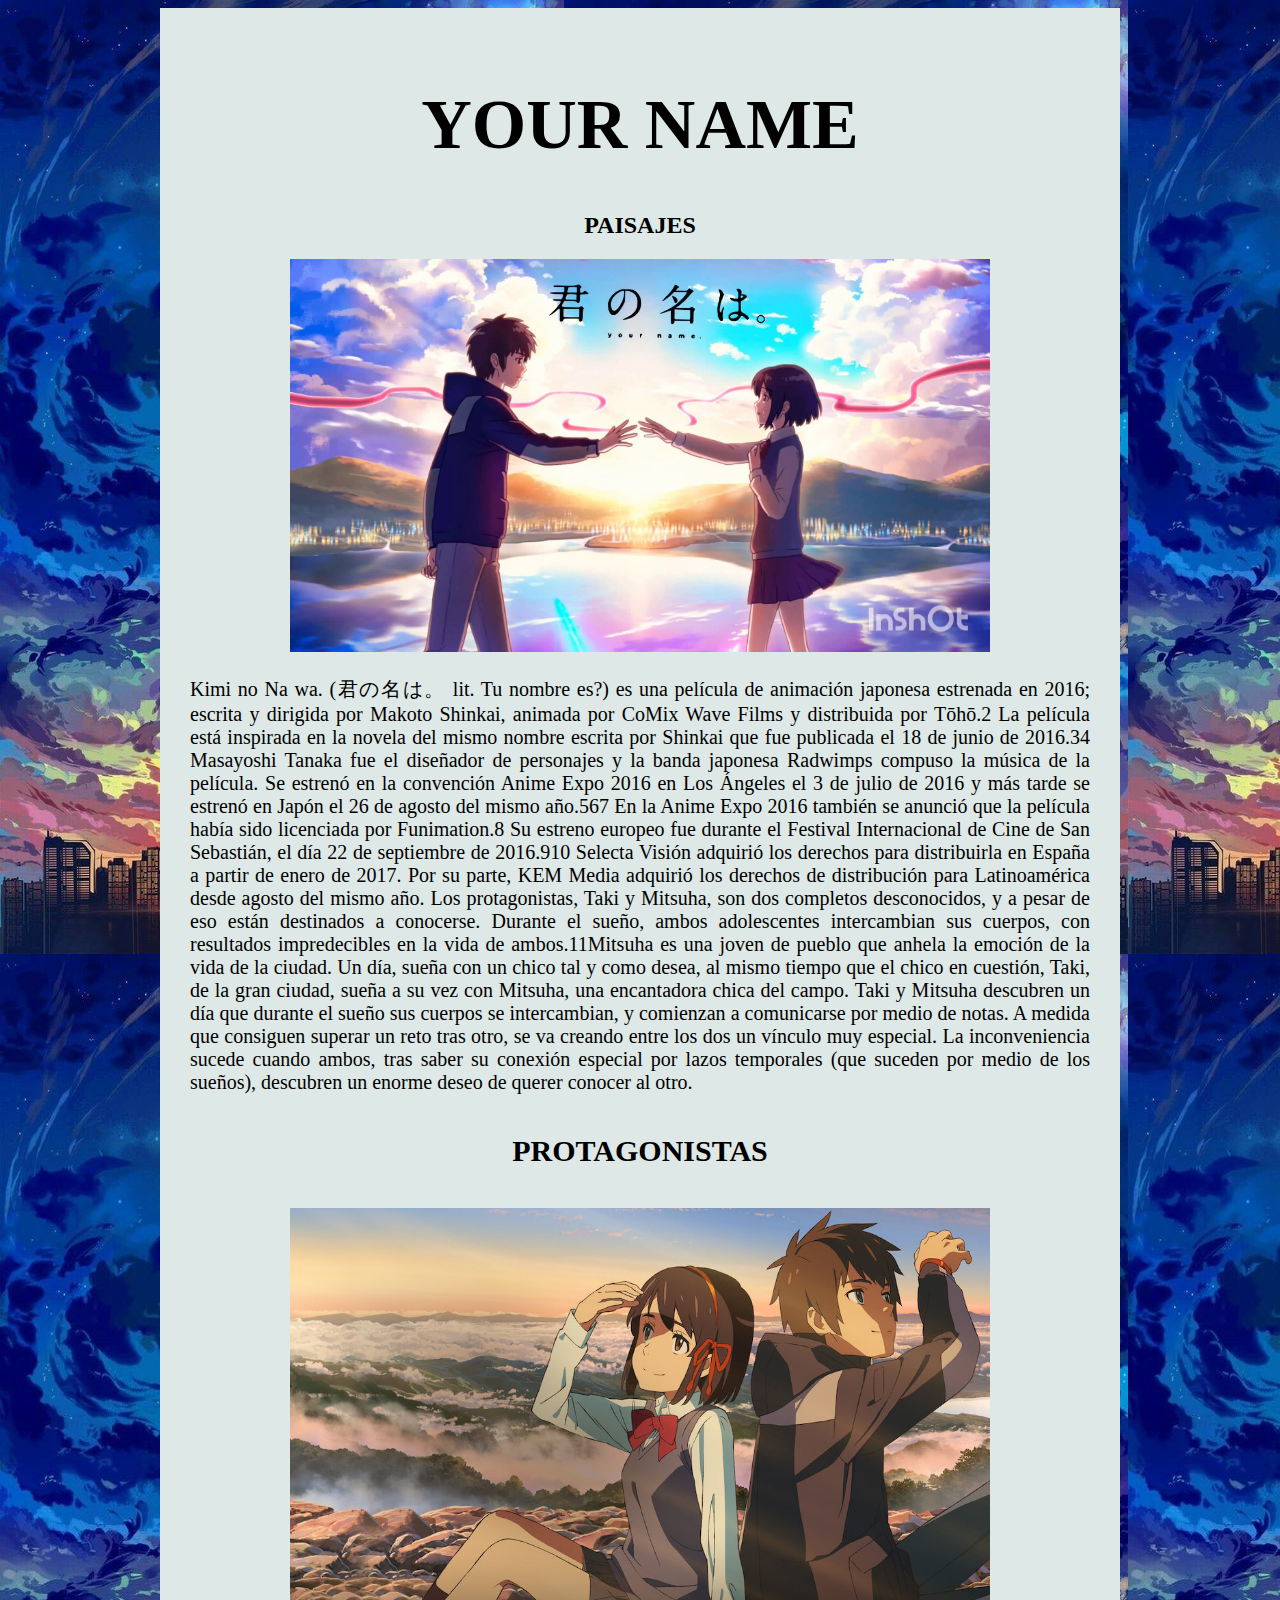
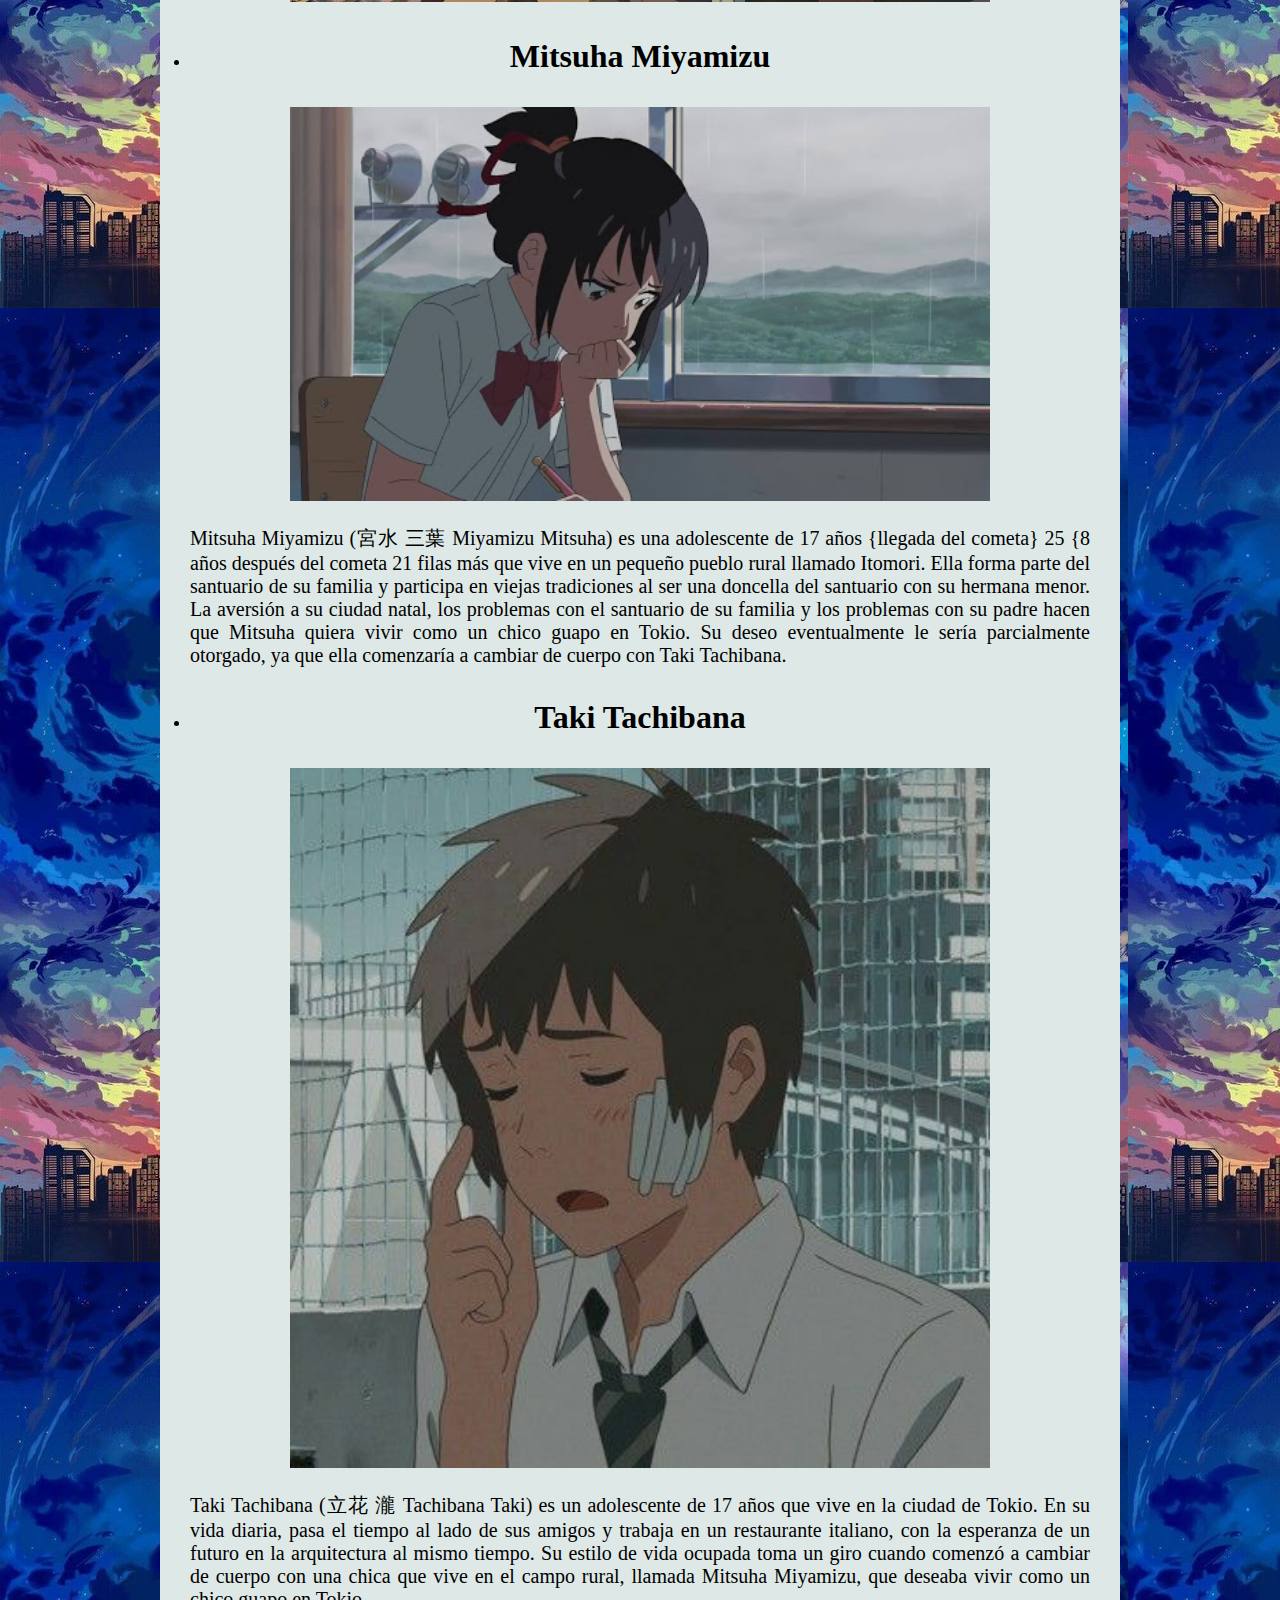
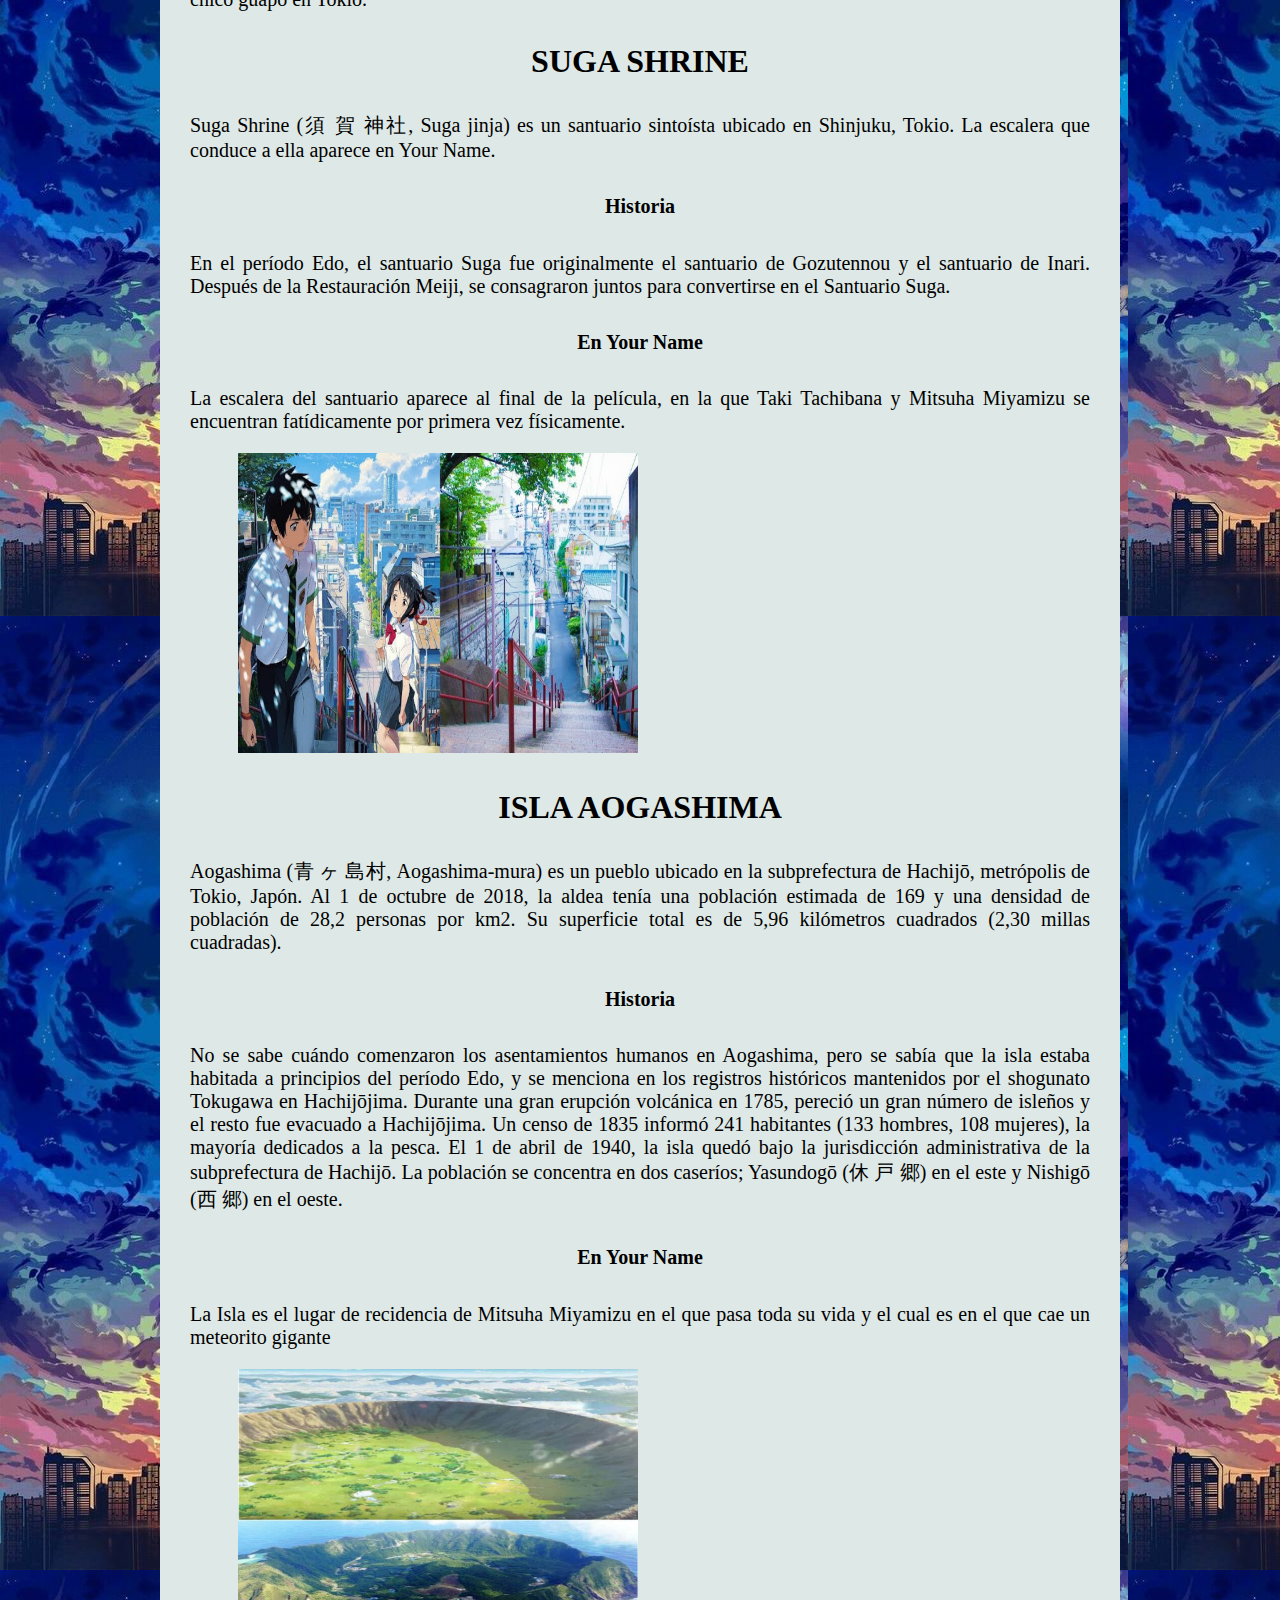
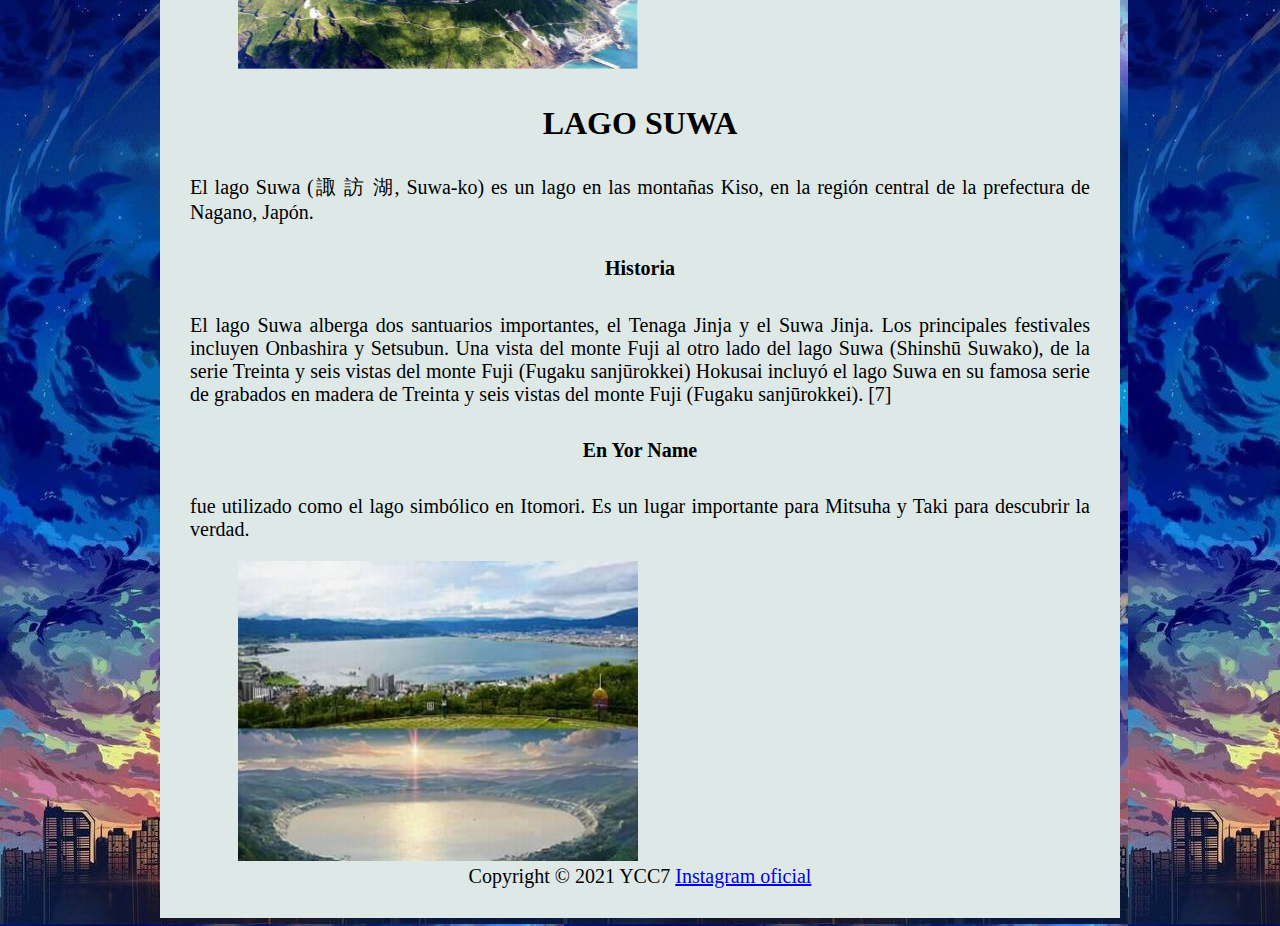
<file: index.html>
<!DOCTYPE html>
<html>
    <head>
        <title>Your name</title>
        <meta charset="utf-8">
        <link rel="stylesheet" href="css/estilo.css">
    </head>
    <body>
        <div class="contenedor">
            <h1>YOUR NAME</h1>
            <h2>PAISAJES</h2>
            
            <img class="img" src="img/Portada.jpg">
            <p>Kimi no Na wa. (君の名は。 lit. Tu nombre es?) es una película de animación japonesa estrenada en 2016; escrita y dirigida por Makoto Shinkai, animada por CoMix Wave Films y distribuida por Tōhō.2​ La película está inspirada en la novela del mismo nombre escrita por Shinkai que fue publicada el 18 de junio de 2016.3​4​ Masayoshi Tanaka fue el diseñador de personajes y la banda japonesa Radwimps compuso la música de la película. Se estrenó en la convención Anime Expo 2016 en Los Ángeles el 3 de julio de 2016 y más tarde se estrenó en Japón el 26 de agosto del mismo año.5​6​7​ En la Anime Expo 2016 también se anunció que la película había sido licenciada por Funimation.8​ Su estreno europeo fue durante el Festival Internacional de Cine de San Sebastián, el día 22 de septiembre de 2016.9​10​ Selecta Visión adquirió los derechos para distribuirla en España a partir de enero de 2017. Por su parte, KEM Media adquirió los derechos de distribución para Latinoamérica desde agosto del mismo año.

            Los protagonistas, Taki y Mitsuha, son dos completos desconocidos, y a pesar de eso están destinados a conocerse. Durante el sueño, ambos adolescentes intercambian sus cuerpos, con resultados impredecibles en la vida de ambos.11​Mitsuha es una joven de pueblo que anhela la emoción de la vida de la ciudad. Un día, sueña con un chico tal y como desea, al mismo tiempo que el chico en cuestión, Taki, de la gran ciudad, sueña a su vez con Mitsuha, una encantadora chica del campo. Taki y Mitsuha descubren un día que durante el sueño sus cuerpos se intercambian, y comienzan a comunicarse por medio de notas. A medida que consiguen superar un reto tras otro, se va creando entre los dos un vínculo muy especial. La inconveniencia sucede cuando ambos, tras saber su conexión especial por lazos temporales (que suceden por medio de los sueños), descubren un enorme deseo de querer conocer al otro.</p>
            <h4>PROTAGONISTAS</h4>
            <img class="img" src="img/protas.jpg">
            <lo>
             <li>
            <h3>Mitsuha Miyamizu</h3>
            </li>
            <img class="img" src="img/Mitsuha.jpg">
            <p>Mitsuha Miyamizu (宮水 三葉 Miyamizu Mitsuha) es una adolescente de 17 años {llegada del cometa} 25 {8 años después del cometa 21 filas más que vive en un pequeño pueblo rural llamado Itomori. Ella forma parte del santuario de su familia y participa en viejas tradiciones al ser una doncella del santuario con su hermana menor. La aversión a su ciudad natal, los problemas con el santuario de su familia y los problemas con su padre hacen que Mitsuha quiera vivir como un chico guapo en Tokio. Su deseo eventualmente le sería parcialmente otorgado, ya que ella comenzaría a cambiar de cuerpo con Taki Tachibana.</p>
            <li>
            <h3>Taki Tachibana</h3>
            </li>
            <img class="img" src="img/Taki.jpg">
            <p>Taki Tachibana (立花 瀧 Tachibana Taki) es un adolescente de 17 años que vive en la ciudad de Tokio. En su vida diaria, pasa el tiempo al lado de sus amigos y trabaja en un restaurante italiano, con la esperanza de un futuro en la arquitectura al mismo tiempo. Su estilo de vida ocupada toma un giro cuando comenzó a cambiar de cuerpo con una chica que vive en el campo rural, llamada Mitsuha Miyamizu, que deseaba vivir como un chico guapo en Tokio.</p>
            </lo>
            
            
            <h3>SUGA SHRINE</h3>
            <p>Suga Shrine (須 賀 神社, Suga jinja) es un santuario sintoísta ubicado en Shinjuku, Tokio. La escalera que conduce a ella aparece en Your Name.</p>
            
            <h5>Historia</h5>
            <p>En el período Edo, el santuario Suga fue originalmente el santuario de Gozutennou y el santuario de Inari. Después de la Restauración Meiji, se consagraron juntos para convertirse en el Santuario Suga.</p>

            <h5>En Your Name</h5>
            <p>La escalera del santuario aparece al final de la película, en la que Taki Tachibana y Mitsuha Miyamizu se encuentran fatídicamente por primera vez físicamente.</p>
            <img class="mapa" src="img/comp%20escaleras.jpg"> <iframe src="https://www.google.com/maps/embed?pb=!1m18!1m12!1m3!1d3240.6635858130035!2d139.72027601525883!3d35.68528468019347!2m3!1f0!2f0!3f0!3m2!1i1024!2i768!4f13.1!3m3!1m2!1s0x6018ece406d552f1%3A0x440be600a9c6807c!2sSantuario%20Suga!5e0!3m2!1ses-419!2smx!4v1616524619812!5m2!1ses-419!2smx" width="400" height="300" style="border:0;" allowfullscreen="" loading="lazy"></iframe>
            
            
            <h3>ISLA AOGASHIMA</h3>
            <p>Aogashima (青 ヶ 島村, Aogashima-mura) es un pueblo ubicado en la subprefectura de Hachijō, metrópolis de Tokio, Japón. Al 1 de octubre de 2018, la aldea tenía una población estimada de 169 y una densidad de población de 28,2 personas por km2. Su superficie total es de 5,96 kilómetros cuadrados (2,30 millas cuadradas).</p>
            
            <h5>Historia</h5>
            <p>No se sabe cuándo comenzaron los asentamientos humanos en Aogashima, pero se sabía que la isla estaba habitada a principios del período Edo, y se menciona en los registros históricos mantenidos por el shogunato Tokugawa en Hachijōjima. Durante una gran erupción volcánica en 1785, pereció un gran número de isleños y el resto fue evacuado a Hachijōjima. Un censo de 1835 informó 241 habitantes (133 hombres, 108 mujeres), la mayoría dedicados a la pesca.

            El 1 de abril de 1940, la isla quedó bajo la jurisdicción administrativa de la subprefectura de Hachijō. La población se concentra en dos caseríos; Yasundogō (休 戸 郷) en el este y Nishigō (西 郷) en el oeste.</p>
            
            <h5>En Your Name</h5>
            <p>La Isla es el lugar de recidencia de Mitsuha Miyamizu en el que pasa toda su vida y el cual es en el que cae un meteorito gigante</p>
            <img class="mapa" src="img/comp%20isla.jpg"> <iframe src="https://www.google.com/maps/embed?pb=!1m18!1m12!1m3!1d26932.34159721972!2d139.75041894424362!3d32.458173188427!2m3!1f0!2f0!3f0!3m2!1i1024!2i768!4f13.1!3m3!1m2!1s0x606ab9fa368ca60f%3A0xbd75a7879c20703c!2sAogashima!5e0!3m2!1ses-419!2smx!4v1616524573770!5m2!1ses-419!2smx" width="400" height="300" style="border:0;" allowfullscreen="" loading="lazy"></iframe>
            
            
            <h3>LAGO SUWA</h3>
            <p>El lago Suwa (諏 訪 湖, Suwa-ko) es un lago en las montañas Kiso, en la región central de la prefectura de Nagano, Japón.</p>
            
            <h5>Historia</h5>
            <p>El lago Suwa alberga dos santuarios importantes, el Tenaga Jinja y el Suwa Jinja. Los principales festivales incluyen Onbashira y Setsubun.
            Una vista del monte Fuji al otro lado del lago Suwa (Shinshū Suwako), de la serie Treinta y seis vistas del monte Fuji (Fugaku sanjūrokkei) 
            Hokusai incluyó el lago Suwa en su famosa serie de grabados en madera de Treinta y seis vistas del monte Fuji (Fugaku sanjūrokkei). [7]</p>
            
            <h5>En Yor Name</h5>
            <p>fue utilizado como el lago simbólico en Itomori. Es un lugar importante para Mitsuha y Taki para descubrir la verdad. </p>
            <img class="mapa" src="img/comp%20lago.jpg"> <iframe src="https://www.google.com/maps/embed?pb=!1m18!1m12!1m3!1d51613.91124818797!2d138.04775092237824!3d36.047891808118386!2m3!1f0!2f0!3f0!3m2!1i1024!2i768!4f13.1!3m3!1m2!1s0x601c55605b0c35d5%3A0xcd199e65021b9b75!2sLake%20Suwa!5e0!3m2!1ses-419!2smx!4v1616524430546!5m2!1ses-419!2smx" width="400" height="300" style="border:0;" allowfullscreen="" loading="lazy"></iframe>
             <footer>Copyright © 2021 YCC7 <a target="_blank" href="https://www.instagram.com/yat_camargo7/?hl=es">Instagram oficial</a></footer>
        </div>
        
    </body>
</html>
</file>
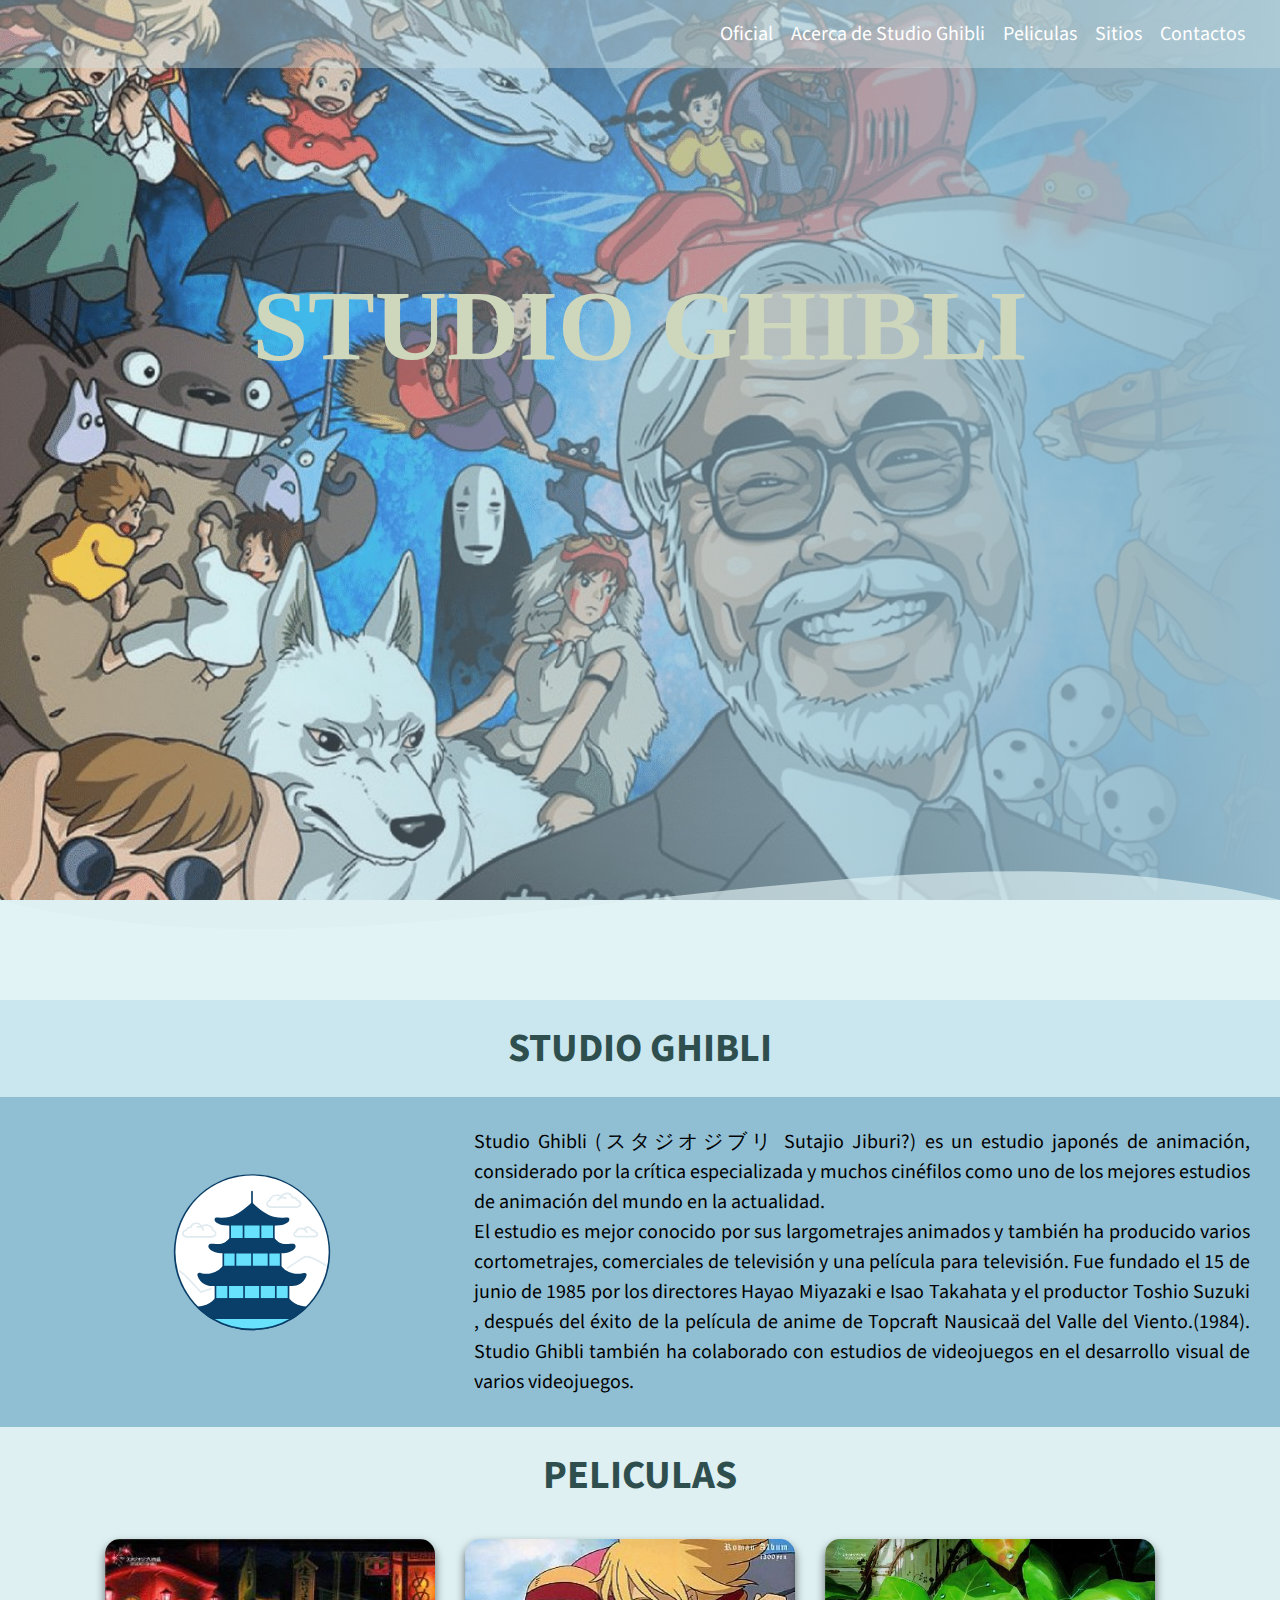
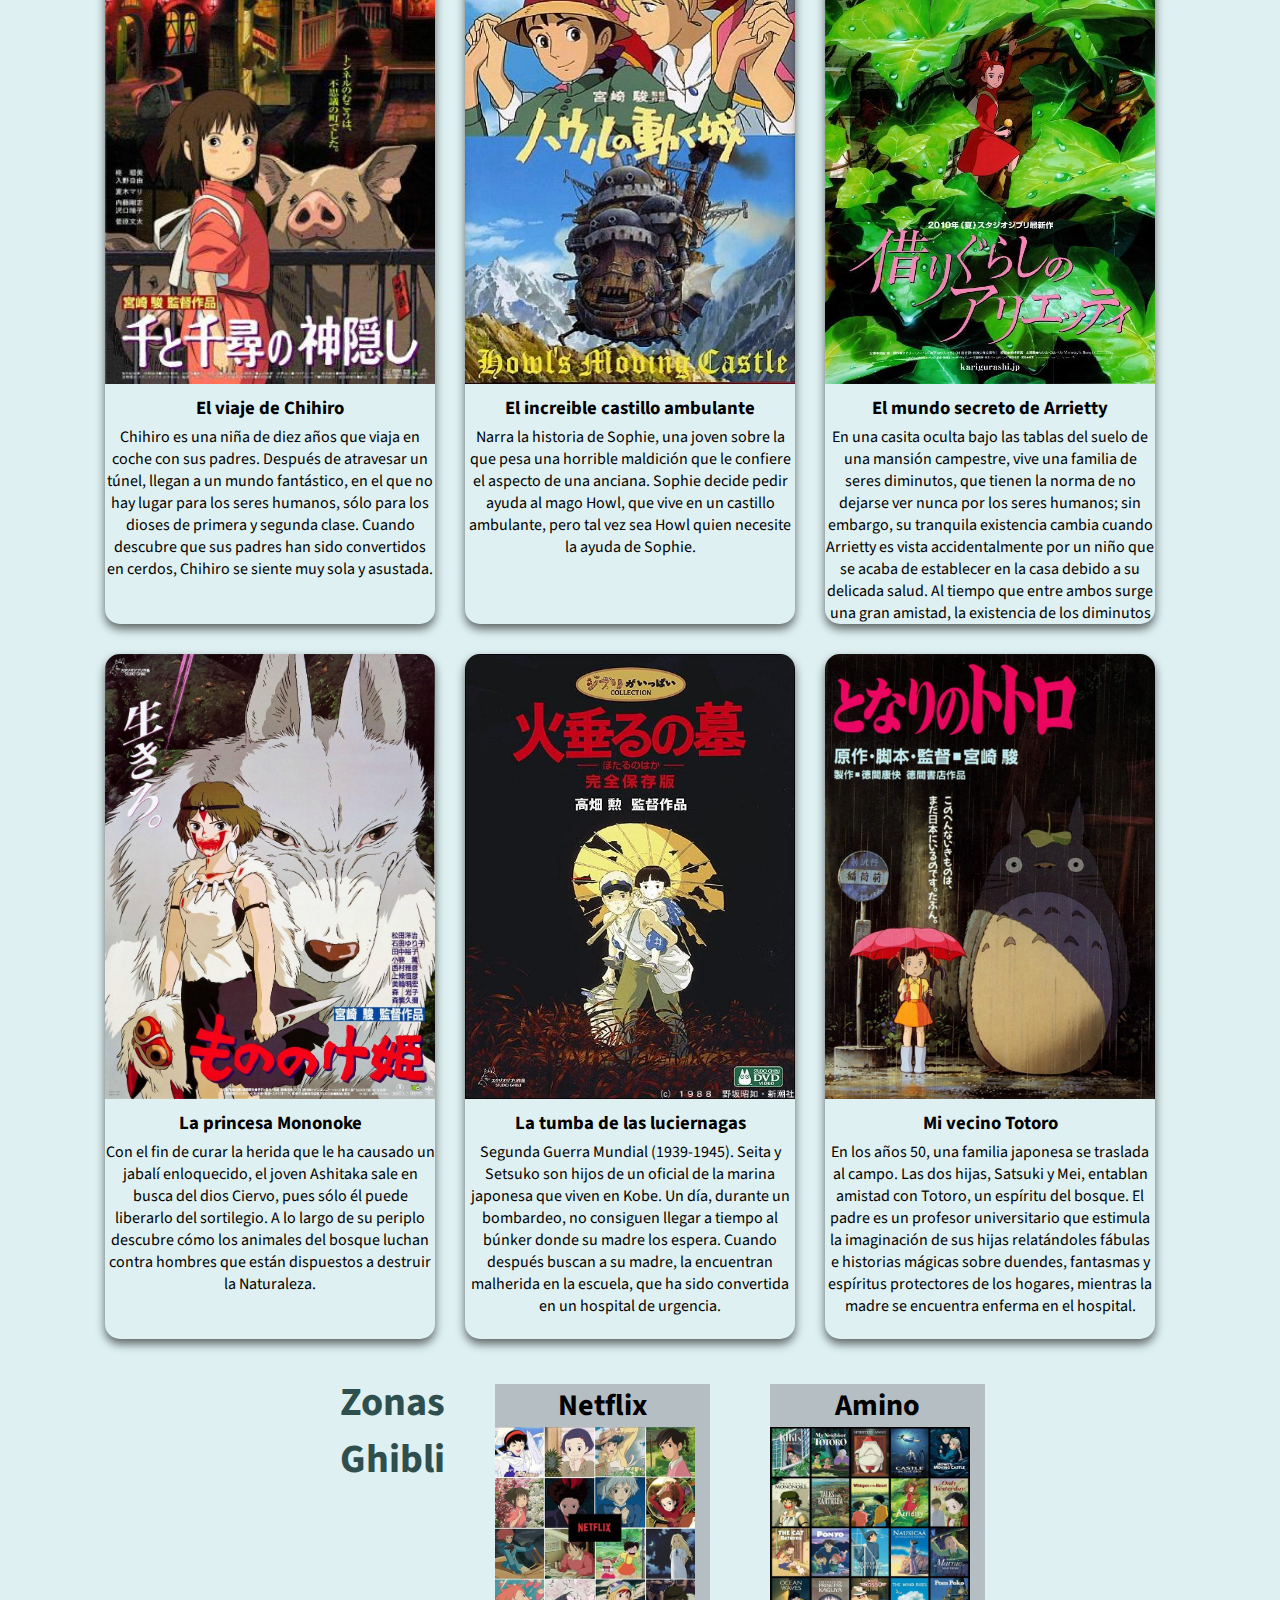
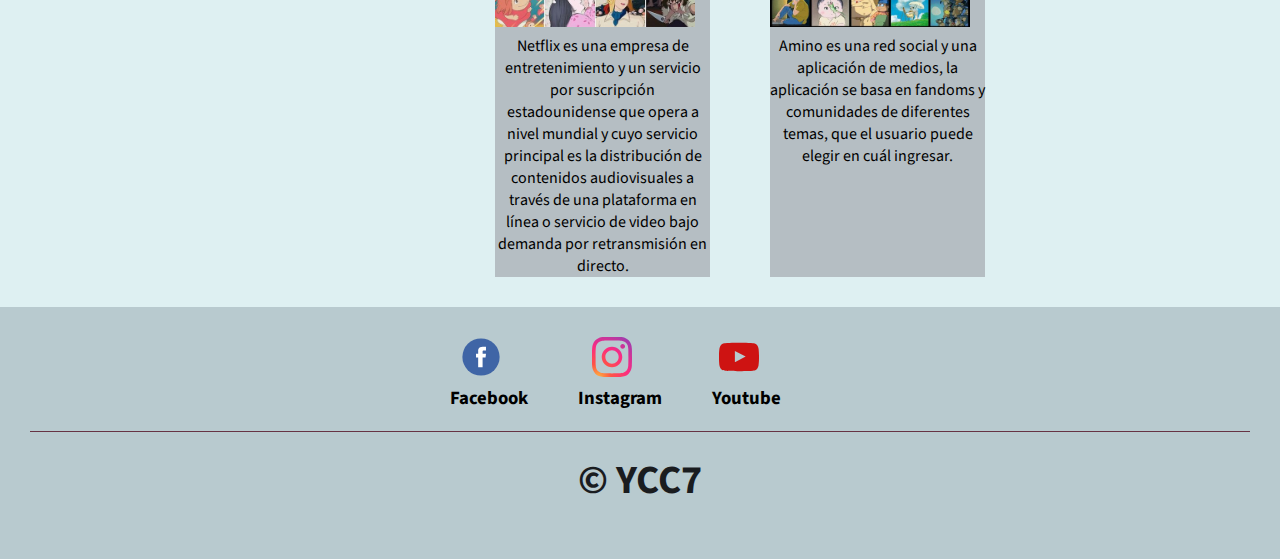
<file: Practica final/Practica.html>
<!DOCTYPE html>
<html>
    <head>
        <title>STDIO GHIBLI</title>
        <meta charset="utf-8">
        <link rel="stylesheet" href="css.css">
        <link rel="preconnect" href="https://fonts.gstatic.com">
        <link href="https://fonts.googleapis.com/css2?family=Source+Sans+Pro:ital,wght@0,200;1,200&display=swap" rel="stylesheet">
    </head>
    <body>
       <header>
        <nav>
            <a target="_blank" href="https://www.ghibli.jp/">Oficial</a>
            <a href="#texto">Acerca de Studio Ghibli</a> 
            <a href="#portafolio">Peliculas</a>
            <a href="#ver">Sitios</a>
            <a href="#contactos">Contactos</a> 
        </nav>
        <div class="titulo"><h1>STUDIO GHIBLI</h1></div>
        <div class="ola"><div style="height: 150px; overflow: hidden;" ><svg viewBox="0 0 500 150" preserveAspectRatio="none" style="height: 100%; width: 100%;"><path d="M0.00,49.98 C149.99,150.00 349.20,-49.98 500.00,49.98 L500.00,150.00 L0.00,150.00 Z" style="stroke: none; fill: rgba(228, 245, 247, 0.62);"></path></svg></div></div>
        </header>
        
        
        <section id="texto" class="acerca">
            <div class="contenedor-nosotros">
                <h2>STUDIO GHIBLI</h2>    
            <div class="cont-nosotros">
                <img class="img-nosotros" src="Kyoto_Outline.svg">
            <div class="text-nosotros">
                <p>Studio Ghibli (スタジオジブリ Sutajio Jiburi?) es un estudio japonés de animación, considerado por la crítica especializada y muchos cinéfilos como uno de los mejores estudios de animación del mundo en la actualidad.</p>

                <p>El estudio es mejor conocido por sus largometrajes animados y también ha producido varios cortometrajes, comerciales de televisión y una película para televisión. Fue fundado el 15 de junio de 1985 por los directores Hayao Miyazaki e Isao Takahata y el productor Toshio Suzuki , después del éxito de la película de anime de Topcraft Nausicaä del Valle del Viento.(1984). Studio Ghibli también ha colaborado con estudios de videojuegos en el desarrollo visual de varios videojuegos.</p>
            </div>
            </div>
            </div>
        </section>
        
        <section class="contenedor">
            <h2 id="portafolio">PELICULAS</h2>
            <div class="galeria">
                 <div class="img">
                    <img class="imagen" src="el%20viaje%20de%20chihiro.jpg">
                    <h3>El viaje de Chihiro</h3>
                    <p>Chihiro es una niña de diez años que viaja en coche con sus padres. Después de atravesar un túnel, llegan a un mundo fantástico, en el que no hay lugar para los seres humanos, sólo para los dioses de primera y segunda clase. Cuando descubre que sus padres han sido convertidos en cerdos, Chihiro se siente muy sola y asustada.</p>
                 </div>
                 <div class="img">
                    <img class="imagen" src="el%20castillo%20ambulante.jpg">
                    <h3>El increible castillo ambulante</h3>
                    <p>Narra la historia de Sophie, una joven sobre la que pesa una horrible maldición que le confiere el aspecto de una anciana. Sophie decide pedir ayuda al mago Howl, que vive en un castillo ambulante, pero tal vez sea Howl quien necesite la ayuda de Sophie.</p>
                </div>
                <div class="img">
                    <img class="imagen" src="el%20mundo%20secreto%20de%20arrietty.jpg">
                    <h3>El mundo secreto de Arrietty</h3>
                    <p>En una casita oculta bajo las tablas del suelo de una mansión campestre, vive una familia de seres diminutos, que tienen la norma de no dejarse ver nunca por los seres humanos; sin embargo, su tranquila existencia cambia cuando Arrietty es vista accidentalmente por un niño que se acaba de establecer en la casa debido a su delicada salud. Al tiempo que entre ambos surge una gran amistad, la existencia de los diminutos seres se verá peligrosamente amenazada...</p>
                </div>
                </div>
                <div class="galeria">
                 <div class="img">
                    <img class="imagen" src="la%20princesa%20mononoke.jpg">
                    <h3>La princesa Mononoke</h3>
                    <p>Con el fin de curar la herida que le ha causado un jabalí enloquecido, el joven Ashitaka sale en busca del dios Ciervo, pues sólo él puede liberarlo del sortilegio. A lo largo de su periplo descubre cómo los animales del bosque luchan contra hombres que están dispuestos a destruir la Naturaleza. </p>
                 </div>
                 <div class="img">
                    <img class="imagen" src="la%20tumba%20de%20las%20luciernagas.jpg">
                    <h3>La tumba de las luciernagas</h3>
                    <p>Segunda Guerra Mundial (1939-1945). Seita y Setsuko son hijos de un oficial de la marina japonesa que viven en Kobe. Un día, durante un bombardeo, no consiguen llegar a tiempo al búnker donde su madre los espera. Cuando después buscan a su madre, la encuentran malherida en la escuela, que ha sido convertida en un hospital de urgencia.</p>
                </div>
                <div class="img">
                    <img class="imagen" src="mi%20vecino%20totoro.jpg">
                    <h3>Mi vecino Totoro</h3>
                    <p>En los años 50, una familia japonesa se traslada al campo. Las dos hijas, Satsuki y Mei, entablan amistad con Totoro, un espíritu del bosque. El padre es un profesor universitario que estimula la imaginación de sus hijas relatándoles fábulas e historias mágicas sobre duendes, fantasmas y espíritus protectores de los hogares, mientras la madre se encuentra enferma en el hospital. </p>
                </div>
            </div>
        </section>
        
        <section id="ver" class="servicios">
           <div class="contenedor-ver">
            <h2 id="ver">Zonas Ghibli</h2>
            
               <div class="con-ver">
                <div class="img-ver">
                    <h3> Netflix</h3>
                    <a target="_blank" href="https://www.netflix.com/browse"><img class="imagen-ver" src="netflix.jpg"></a>
                    <p>Netflix es una empresa de entretenimiento y un servicio por suscripción estadounidense que opera a nivel mundial y cuyo servicio principal es la distribución de contenidos audiovisuales a través de una plataforma en línea o servicio de video bajo demanda por retransmisión en directo.</p>
                </div>
               </div>
                
                 <div class="con-ver">
                <div class="img-ver">
                    <h3>Amino</h3>
                    <a target="_blank" href="https://aminoapps.com/search/community?q=Amantes%20Del%20Studio%20Ghibli"><img class="imagen-ver" src="amino.jpg"></a>
                    <p>Amino es una red social y una aplicación de medios, la aplicación se basa en fandoms y comunidades de diferentes temas, que el usuario puede elegir en cuál ingresar.</p>
                </div>
                </div>
            
               
            </div>
        </section>

        <section>
            <h3 id="contactos"></h3>
        </section>
        
        
        
        <footer>
            <div class="contenedor-footer">
                <div class="cont-footer">
                   <a target="_blank" href="https://www.facebook.com/profile.php?id=100007353528001"><img class="img-footer" src="facebook_icon-icons.com_59205.svg"></a>
                    <h3>Facebook</h3>
                </div>
                <div class="cont-footer">
                    <a target="_blank" href="https://www.instagram.com/yat_camargo7/?hl=es"><img class="img-footer"  src="Instagram_icon-icons.com_66804.svg"></a> 
                    <h3>Instagram</h3>
                </div>
                <div class="cont-footer">
                    <a target="_blank" href="https://www.youtube.com/channel/UCnmyVjnKfm0zH3Vtl9nPCfw"><img class="img-footer" src="Youtube_icon-icons.com_66802.svg"></a>
                    <h3>Youtube</h3>
                </div>
            </div>
            
            <h2 id="contactos" class="text-footer"> &copy; YCC7 </h2>
        </footer>
        
    </body>
</html>
</file>
<file: css/estilo.css>
body{
    background-image: url('../img/fondo%204.jpg');
}
.contenedor{
    background: #DEE8E6;
    width: 900px;
    margin: auto;
    padding: 30px;
    text-align: center;
}

h3{
    font-size: 32px;
    font-family: Gill Sans;
    
}

p {
    text-align: justify;
    font-size: 20px;
}

h1{
    text-align: center;
    font-size: 70px;
    font-family: Gill Sans;
    
}

h5{
    font-size: 20px;
    font-family: Gill Sans;
    
}

h4{
    font-size: 30px;
    font-family: Gill Sans;
    
}

.img{
    width: 700px;
}

.mapa{
    width: 400px;
    height: 300px;
}

footer{
    text-align: center;
    font-size: 20px;
    color: #000000;
}
</file>
<file: Practica final/css.css>
*{
    margin: 0;
    padding: 0;
    box-sizing: border-box;
}
body{
    font-family: 'Source Sans Pro', sans-serif;
    background: #def0f2;
}
header{
    width: 100%;
    height: 1000px;
    background: #108dc7;
background: -webkit-linear-gradient(to right, rgba(221, 217, 215, 0.12), #108dc7); 
background: linear-gradient(to right, rgba(199, 190, 182, 0.05), #92b9cb),url(fondo%202.jpg); 

    background-size: cover;
    background-attachment: fixed;
    position: relative;
}
.ola{
    position: absolute;
    bottom: 0px;
    width: 100%;
}

nav{
    background: rgba(209, 225, 228, 0.41);
    text-align: right;
    padding: 20px;
}
a{
    color: #fff;
    margin-right: 15px;
    text-decoration: none;
    font-size: 20px;
}
a:hover{
    color:black;
}

.titulo{
    text-align: center;
    margin-top: 200px;
}
h1{
    color:#ced6bb;
    font-size: 100px;
    font-weight: 900;
    font-family: fantasy;
    
}

.contenedor{
    
}

h2{
    text-align: center;
    font-size: 40px;
    color: darkslategrey;
    padding: 20px; 
}
h3{
    text-align: center;
}

.galeria{
    width: 1100px;
    margin: auto;
   display: flex;
}

.img{
    width: 330px;
    height: 685px;
    margin: 15px;
    box-shadow: 0px 5px 10px rgba(0, 0, 0, 0.58);
    border-radius: 15px;
    overflow: hidden;
    transition: all .5s;
}

.imagen{
    width: 330px;
    height: 444.94px;
}

.img h3{
    padding: 5px
}

.img p{
    text-align: center;
    padding: 12;
   
}

.img:hover{
    transform: translateY(-15px);
}
.imagen:active{
    transform: scale(1.5);
    transition: 2s;
}

.contenedor-nosotros{
    background: rgba(173, 217, 237, 0.4);     
}

.cont-nosotros{
    background: #90bfd4;
    display: flex;
    padding: 30px;
    justify-content: center;
}

.img-nosotros{
    width: 40%;
    height: 250px;
}

.text-nosotros{
    width: 70%;
}

.text-nosotros p{
    font-size: 20px;
    text-align: justify;
    line-height: 1.5;
}

footer{
    background: #2343;
    padding: 30px;
}

.contenedor-footer{
    width: 90%;
    margin: auto;
    display: flex;
    justify-content: center;
}

.img-footer{
    width: 40px;
}

.cont-footer{
    margin-right: 50px;
    text-align: center;
    margin-bottom: 20px;
}

.text-footer{
    border-top: 1px solid #634;
    color: #1a1c1f;
}

.imagen-ver{
    width: 200px;
    height: 200px;

}
.img-ver{
    text-align: center;
}

.con-ver{
    background: #4344;
    width: 400px;
    margin: 30px;
}

.contenedor-ver{
    display: flex;
    margin-left: 25%;
    margin-right: 25%;
}


.img-ver h3{
    font-size: 30px;
}
</file>
